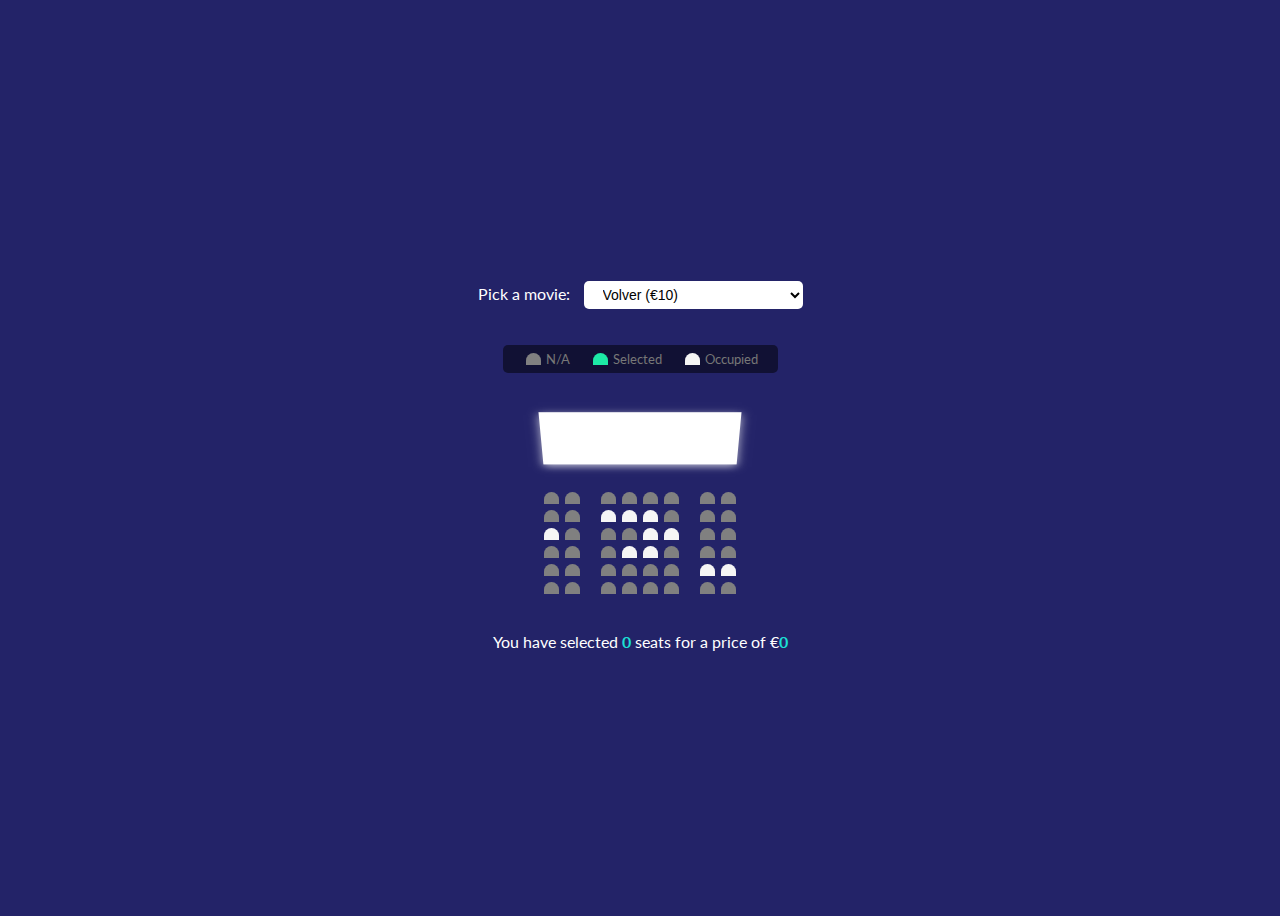
<file: CinemaBooking/index.html>
<!DOCTYPE html>
<html lang="en">
  <head>
    <meta charset="UTF-8" />
    <meta http-equiv="X-UA-Compatible" content="IE=edge" />
    <meta name="viewport" content="width=device-width, initial-scale=1.0" />
    <link rel="stylesheet" href="style.css" />
    <title>Cinema Booking</title>
  </head>
  <body>
    <div class="movie-container">
      <label>Pick a movie:</label>
      <select id="movie">
        <option value="10">Volver (€10)</option>
        <option value="12">Todo sobre mi madre (€12)</option>
        <option value="8">Pepa, Luci, Bom... (€8)</option>
        <option value="9">Tacones lejanos (€9)</option>
      </select>
    </div>
    <ul class="showcase">
      <li>
        <div class="seat"></div>
        <small>N/A</small>
      </li>
      <li>
        <div class="seat selected"></div>
        <small>Selected</small>
      </li>
      <li>
        <div class="seat occupied"></div>
        <small>Occupied</small>
      </li>
    </ul>

    <div class="container">
      <div class="screen"></div>
      <div class="row">
        <div class="seat"></div>
        <div class="seat"></div>
        <div class="seat"></div>
        <div class="seat"></div>
        <div class="seat"></div>
        <div class="seat"></div>
        <div class="seat"></div>
        <div class="seat"></div>
      </div>
      <div class="row">
        <div class="seat"></div>
        <div class="seat"></div>
        <div class="seat occupied"></div>
        <div class="seat occupied"></div>
        <div class="seat occupied"></div>
        <div class="seat"></div>
        <div class="seat"></div>
        <div class="seat"></div>
      </div>
      <div class="row">
        <div class="seat occupied"></div>
        <div class="seat"></div>
        <div class="seat"></div>
        <div class="seat"></div>
        <div class="seat occupied"></div>
        <div class="seat occupied"></div>
        <div class="seat"></div>
        <div class="seat"></div>
      </div>
      <div class="row">
        <div class="seat"></div>
        <div class="seat"></div>
        <div class="seat"></div>
        <div class="seat occupied"></div>
        <div class="seat occupied"></div>
        <div class="seat"></div>
        <div class="seat"></div>
        <div class="seat"></div>
      </div>
      <div class="row">
        <div class="seat"></div>
        <div class="seat"></div>
        <div class="seat"></div>
        <div class="seat"></div>
        <div class="seat"></div>
        <div class="seat"></div>
        <div class="seat occupied"></div>
        <div class="seat occupied"></div>
      </div>
      <div class="row">
        <div class="seat"></div>
        <div class="seat"></div>
        <div class="seat"></div>
        <div class="seat"></div>
        <div class="seat"></div>
        <div class="seat"></div>
        <div class="seat"></div>
        <div class="seat"></div>
      </div>
    </div>

    <p class="text">
      You have selected <span id="count">0</span> seats for a price of €<span
        id="total"
        >0</span
      >
    </p>

    <script src="script.js"></script>
  </body>
</html>
</file>
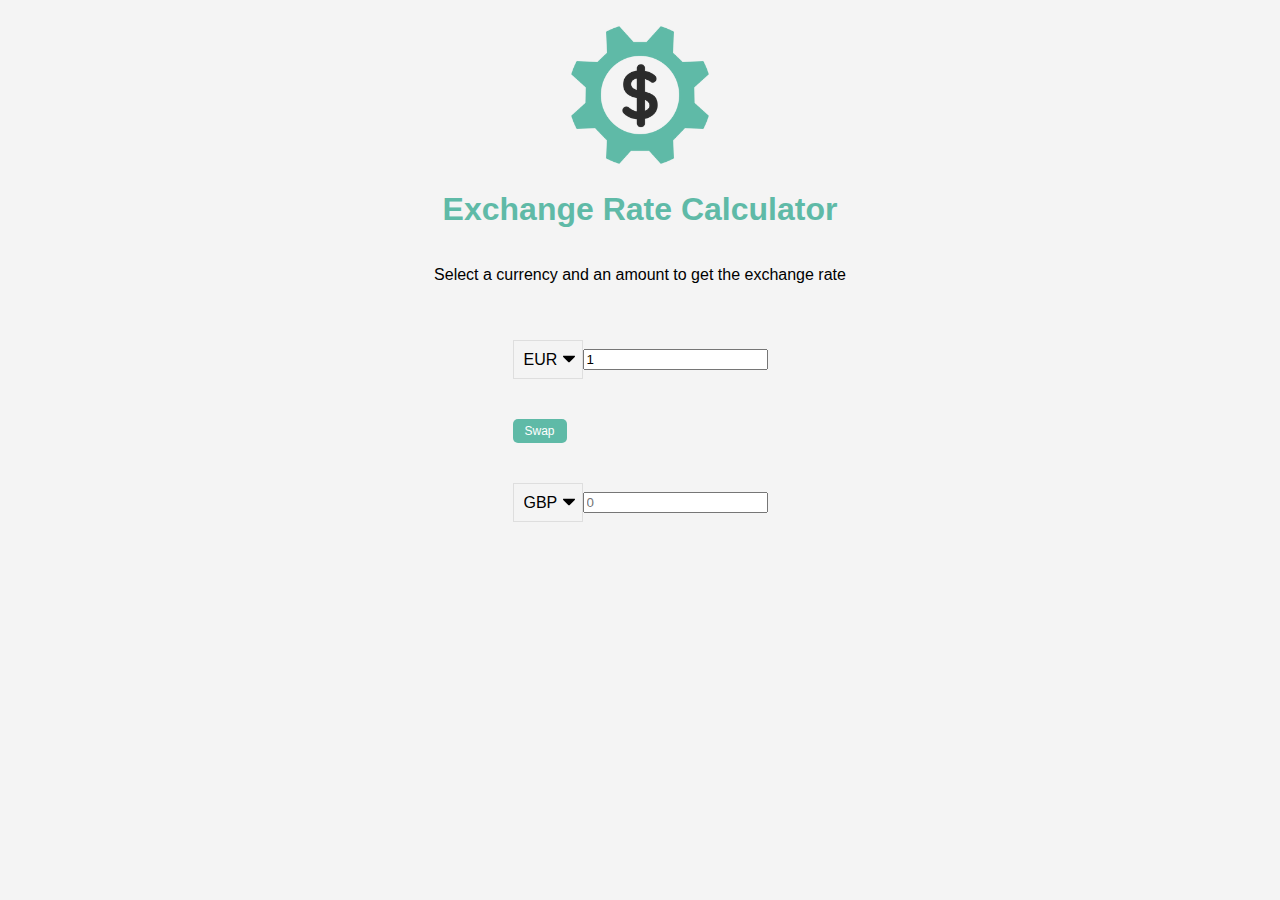
<file: ExchangeRateCalculator/index.html>
<!DOCTYPE html>
<html lang="en">
  <head>
    <meta charset="UTF-8" />
    <meta http-equiv="X-UA-Compatible" content="IE=edge" />
    <meta name="viewport" content="width=device-width, initial-scale=1.0" />
    <title>Exchange Rate Calculator</title>
    <link rel="stylesheet" href="style.css" />
  </head>
  <body>
    <img src="money.png" alt="" class="money-img" />
    <h1>Exchange Rate Calculator</h1>
    <p>Select a currency and an amount to get the exchange rate</p>

    <div class="container">
      <div class="currency">
        <select id="currency-one">
          <option value="AED">AED</option>
          <option value="ARS">ARS</option>
          <option value="AUD">AUD</option>
          <option value="BGN">BGN</option>
          <option value="BRL">BRL</option>
          <option value="BSD">BSD</option>
          <option value="CAD">CAD</option>
          <option value="CHF">CHF</option>
          <option value="CLP">CLP</option>
          <option value="CNY">CNY</option>
          <option value="COP">COP</option>
          <option value="CZK">CZK</option>
          <option value="DKK">DKK</option>
          <option value="DOP">DOP</option>
          <option value="EGP">EGP</option>
          <option value="EUR" selected="">EUR</option>
          <option value="FJD">FJD</option>
          <option value="GBP">GBP</option>
          <option value="GTQ">GTQ</option>
          <option value="HKD">HKD</option>
          <option value="HRK">HRK</option>
          <option value="HUF">HUF</option>
          <option value="IDR">IDR</option>
          <option value="ILS">ILS</option>
          <option value="INR">INR</option>
          <option value="ISK">ISK</option>
          <option value="JPY">JPY</option>
          <option value="KRW">KRW</option>
          <option value="KZT">KZT</option>
          <option value="MXN">MXN</option>
          <option value="MYR">MYR</option>
          <option value="NOK">NOK</option>
          <option value="NZD">NZD</option>
          <option value="PAB">PAB</option>
          <option value="PEN">PEN</option>
          <option value="PHP">PHP</option>
          <option value="PKR">PKR</option>
          <option value="PLN">PLN</option>
          <option value="PYG">PYG</option>
          <option value="RON">RON</option>
          <option value="RUB">RUB</option>
          <option value="SAR">SAR</option>
          <option value="SEK">SEK</option>
          <option value="SGD">SGD</option>
          <option value="THB">THB</option>
          <option value="TRY">TRY</option>
          <option value="TWD">TWD</option>
          <option value="UAH">UAH</option>
          <option value="USD">USD</option>
          <option value="UYU">UYU</option>
          <option value="VND">VND</option>
          <option value="ZAR">ZAR</option>
        </select>
        <input type="number" id="amount-one" placeholder="0" value="1" />
      </div>

      <div class="swap-rate-container">
        <button class="button" id="swap">Swap</button>
        <div class="rate" id="rate"></div>
      </div>

      <div class="currency">
        <select id="currency-two">
          <option value="AED">AED</option>
          <option value="ARS">ARS</option>
          <option value="AUD">AUD</option>
          <option value="BGN">BGN</option>
          <option value="BRL">BRL</option>
          <option value="BSD">BSD</option>
          <option value="CAD">CAD</option>
          <option value="CHF">CHF</option>
          <option value="CLP">CLP</option>
          <option value="CNY">CNY</option>
          <option value="COP">COP</option>
          <option value="CZK">CZK</option>
          <option value="DKK">DKK</option>
          <option value="DOP">DOP</option>
          <option value="EGP">EGP</option>
          <option value="EUR">EUR</option>
          <option value="FJD">FJD</option>
          <option value="GBP" selected="">GBP</option>
          <option value="GTQ">GTQ</option>
          <option value="HKD">HKD</option>
          <option value="HRK">HRK</option>
          <option value="HUF">HUF</option>
          <option value="IDR">IDR</option>
          <option value="ILS">ILS</option>
          <option value="INR">INR</option>
          <option value="ISK">ISK</option>
          <option value="JPY">JPY</option>
          <option value="KRW">KRW</option>
          <option value="KZT">KZT</option>
          <option value="MXN">MXN</option>
          <option value="MYR">MYR</option>
          <option value="NOK">NOK</option>
          <option value="NZD">NZD</option>
          <option value="PAB">PAB</option>
          <option value="PEN">PEN</option>
          <option value="PHP">PHP</option>
          <option value="PKR">PKR</option>
          <option value="PLN">PLN</option>
          <option value="PYG">PYG</option>
          <option value="RON">RON</option>
          <option value="RUB">RUB</option>
          <option value="SAR">SAR</option>
          <option value="SEK">SEK</option>
          <option value="SGD">SGD</option>
          <option value="THB">THB</option>
          <option value="TRY">TRY</option>
          <option value="TWD">TWD</option>
          <option value="UAH">UAH</option>
          <option value="USD">USD</option>
          <option value="UYU">UYU</option>
          <option value="VND">VND</option>
          <option value="ZAR">ZAR</option>
        </select>
        <input type="number" id="amount-two" placeholder="0" />
      </div>
    </div>

    <script src="script.js"></script>
  </body>
</html>
</file>
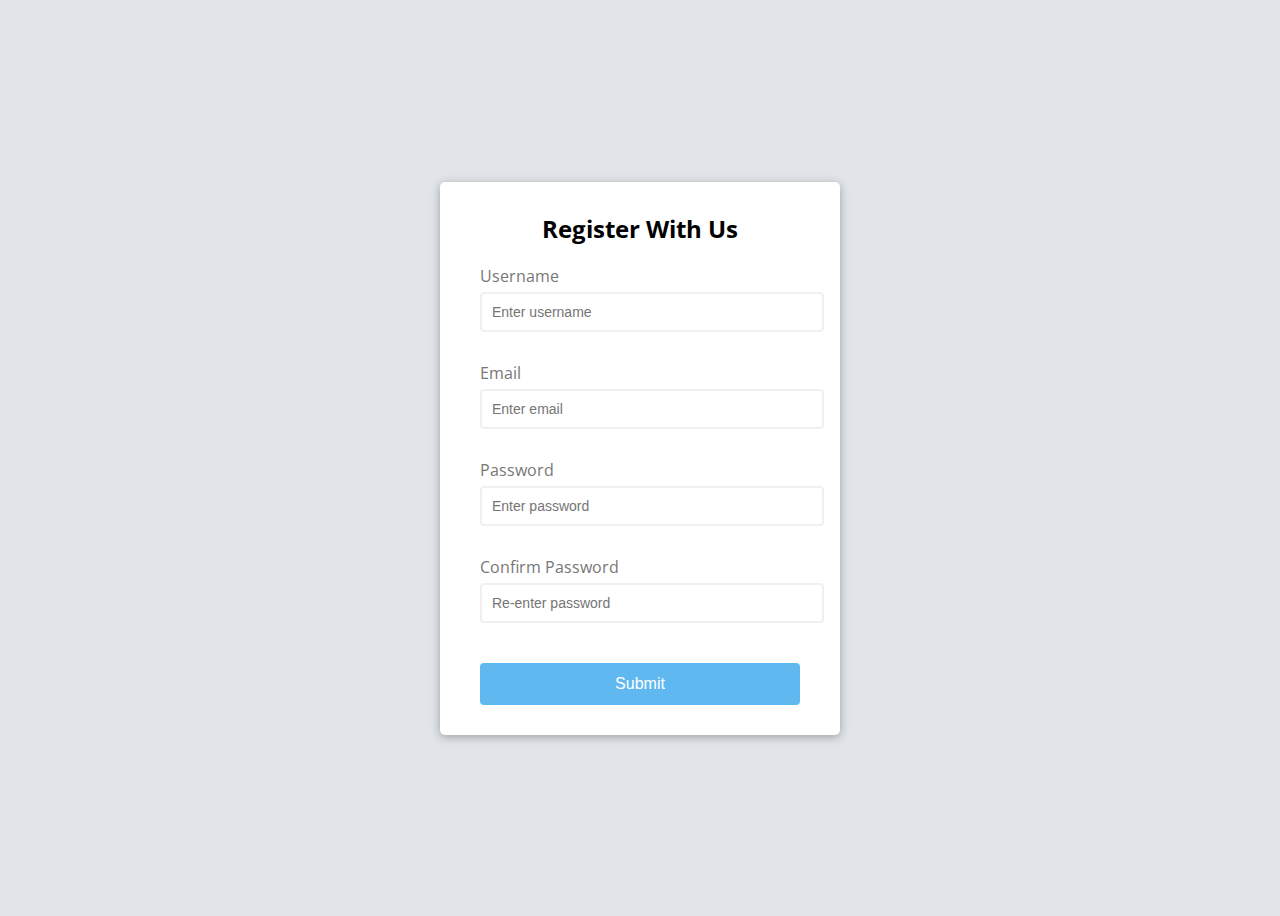
<file: FormValidator/index.html>
<!DOCTYPE html>
<html lang="en">
  <head>
    <meta charset="UTF-8" />
    <meta http-equiv="X-UA-Compatible" content="IE=edge" />
    <meta name="viewport" content="width=device-width, initial-scale=1.0" />
    <link rel="stylesheet" href="style.css" />
    <title>Form Validator</title>
  </head>
  <body>
    <div class="container">
      <form id="form" class="form">
        <h2>Register With Us</h2>
        <div class="form-control">
          <label for="username">Username</label>
          <input type="text" id="username" placeholder="Enter username" />
          <small>Error message</small>
        </div>
        <div class="form-control">
          <label for="email">Email</label>
          <input type="text" id="email" placeholder="Enter email" />
          <small>Error message</small>
        </div>
        <div class="form-control">
          <label for="password">Password</label>
          <input type="password" id="password" placeholder="Enter password" />
          <small>Error message</small>
        </div>
        <div class="form-control">
          <label for="password2">Confirm Password</label>
          <input
            type="password"
            id="password2"
            placeholder="Re-enter password"
          />
          <small>Error message</small>
        </div>
        <button>Submit</button>
      </form>
    </div>
    <script src="script.js"></script>
  </body>
</html>
</file>
<file: CinemaBooking/style.css>
@import url("https://fonts.googleapis.com/css2?family=Lato:wght@300;400;700;900&family=Open+Sans:ital,wght@0,300;0,400;0,500;0,600;0,700;0,800;1,300;1,400;1,500;1,600;1,700;1,800&display=swap");

* {
  box-sizing: border-box;
}

body {
  background-color: rgb(35, 35, 104);
  color: white;
  display: flex;
  flex-direction: column;
  align-items: center;
  justify-content: center;
  height: 100vh;
  font-family: "Lato", sans-serif;
}

.movie-container {
  margin: 20px 0;
}

.movie-container select {
  background-color: white;
  border: 0;
  border-radius: 5px;
  font-size: 14px;
  margin-left: 10px;
  padding: 5px 15px;
}

.container {
  perspective: 1000px;
  margin-bottom: 30px;
}

.seat {
  background-color: grey;
  height: 12px;
  width: 15px;
  margin: 3px;
  border-top-left-radius: 10px;
  border-top-right-radius: 10px;
}

.seat.selected {
  background-color: rgb(29, 234, 166);
}

.seat.occupied {
  background-color: whitesmoke;
}

.seat:nth-of-type(2) {
  margin-right: 18px;
}

.seat:nth-last-of-type(2) {
  margin-left: 18px;
}

.seat:not(.occupied):hover {
  cursor: pointer;
  transform: scale(1.2);
}

.seat:not(.occupied):hover {
  cursor: default;
  transform: scale(1);
}

.showcase {
  background-color: rgba(0, 0, 0, 0.5);
  padding: 5px 10px;
  border-radius: 5px;
  color: #777;
  list-style: none;
  display: flex;
  justify-content: space-between;
}

.showcase li {
  display: flex;
  align-items: center;
  justify-content: center;
  margin: 0 10px;
}

.showcase li small {
  margin-left: 2px;
}

.row {
  display: flex;
}

.screen {
  background-color: white;
  height: 70px;
  width: 100%;
  margin: 15px 0;
  transform: rotateX(-45deg);
  box-shadow: 0 3px 10px rgba(255, 255, 255, 0.7);
}

p.text {
  margin: 5px 0;
}

p.text span {
  color: rgb(27, 224, 214);
  font-weight: bold;
}
</file>
<file: ExchangeRateCalculator/style.css>
:root {
  --primary-color: #5fbaa7;
}

* {
  box-sizing: border-box;
}

/* display flex aligns horizontally */
body {
  background-color: #f4f4f4;
  display: flex;
  flex-direction: column;
  align-items: center;
  justify-content: center;
  height: 100;
  font-family: Arial, Helvetica, sans-serif;
  margin: 0;
  padding: 20px;
}

h1 {
  color: var(--primary-color);
}

p {
  text-align: center;
}
.button {
  color: #fff;
  background-color: var(--primary-color);
  cursor: pointer;
  border-radius: 5px;
  border: var(--primary-color);
  font-size: 12px;
  padding: 5px 12px;
}

.money-img {
  width: 150px;
}

.currency {
  padding: 40px 0px;
  display: flex;
  align-items: center;
  justify-content: space-between;
}

.currency select {
  padding: 10px 20px 10px 10px;
  appearance: none;
  border: 1px solid #dedede;
  font-size: 16px;
  background: transparent;
  background-image: url("data:image/svg+xml;charset=US-ASCII,%3Csvg%20xmlns%3D%22http%3A%2F%2Fwww.w3.org%2F2000%2Fsvg%22%20width%3D%22292.4%22%20height%3D%22292.4%22%3E%3Cpath%20fill%3D%22%20000002%22%20d%3D%22M287%2069.4a17.6%2017.6%200%200%200-13-5.4H18.4c-5%200-9.3%201.8-12.9%205.4A17.6%2017.6%200%200%200%200%2082.2c0%205%201.8%209.3%205.4%2012.9l128%20127.9c3.6%203.6%207.8%205.4%2012.8%205.4s9.2-1.8%2012.8-5.4L287%2095c3.5-3.5%205.4-7.8%205.4-12.8%200-5-1.9-9.2-5.5-12.8z%22%2F%3E%3C%2Fsvg%3E");
  background-position: right 7px top 50%, 0, 0;
  background-size: 12px auto, 100%;
  background-repeat: no-repeat;
}

.currency-input {
  border: 0;
  background: transparent;
  font-size: 30px;
  text-align: right;
}

.swap-rate-container {
  display: flex;
  align-items: center;
  justify-content: space-between;
}

.rate {
  color: var(--primary-color);
  font-size: 14px;
  padding: 0 10px;
}

select:focus,
input:focus,
button:focus {
  outline: 0;
}

/* screen is 600px or less */
@media (max-width: 600px) {
  .currency input {
    width: 200px;
  }
}
</file>
<file: FormValidator/style.css>
@import url("https://fonts.googleapis.com/css2?family=Open+Sans:ital,wght@0,300;0,400;0,500;0,600;0,700;0,800;1,300;1,400;1,500;1,600;1,700;1,800&display=swap");

:root {
  --success-color: green;
  --error-color: red;
}

* {
  box-sizing: border box;
}

body {
  background-color: #e1e4e8;
  font-family: "open sans", sans-serif;
  display: flex;
  align-items: center;
  justify-content: center;
  min-height: 100vh;
}

.container {
  background-color: #fff;
  border-radius: 5px;
  box-shadow: 0 2px 10px rgba(0, 0, 0, 0.3);
  width: 400px;
}

h2 {
  text-align: center;
  margin: 0 0 20px;
}

.form {
  padding: 30px 40px;
}

.form {
  padding: 30px 40px;
}

.form-control {
  margin-bottom: 10px;
  padding-bottom: 20px;
  position: relative;
}

.form-control label {
  color: #777;
  display: block;
  margin-bottom: 5px;
}

.form-control input {
  border: 2px solid #f0f0f0;
  border-radius: 4px;
  display: block;
  width: 100%;
  padding: 10px;
  font-size: 14px;
}

.form-control input:focus {
  outline: 0;
  border-color: #777;
}

.form-control.success input {
  border-color: var(--success-color);
}

.form-control.error input {
  border-color: var(--error-color);
}

.form-control small {
  color: var(--error-color);
  position: absolute;
  bottom: 0;
  left: 0;
  visibility: hidden;
}

.form-control.error small {
  visibility: visible;
}

.form button {
  cursor: pointer;
  background-color: rgb(95, 184, 240);
  border: 2px solid rgb(95, 184, 240);
  border-radius: 4px;
  color: white;
  display: block;
  font-size: 16px;
  padding: 10px;
  margin-top: 20px;
  width: 100%;
}
</file>
